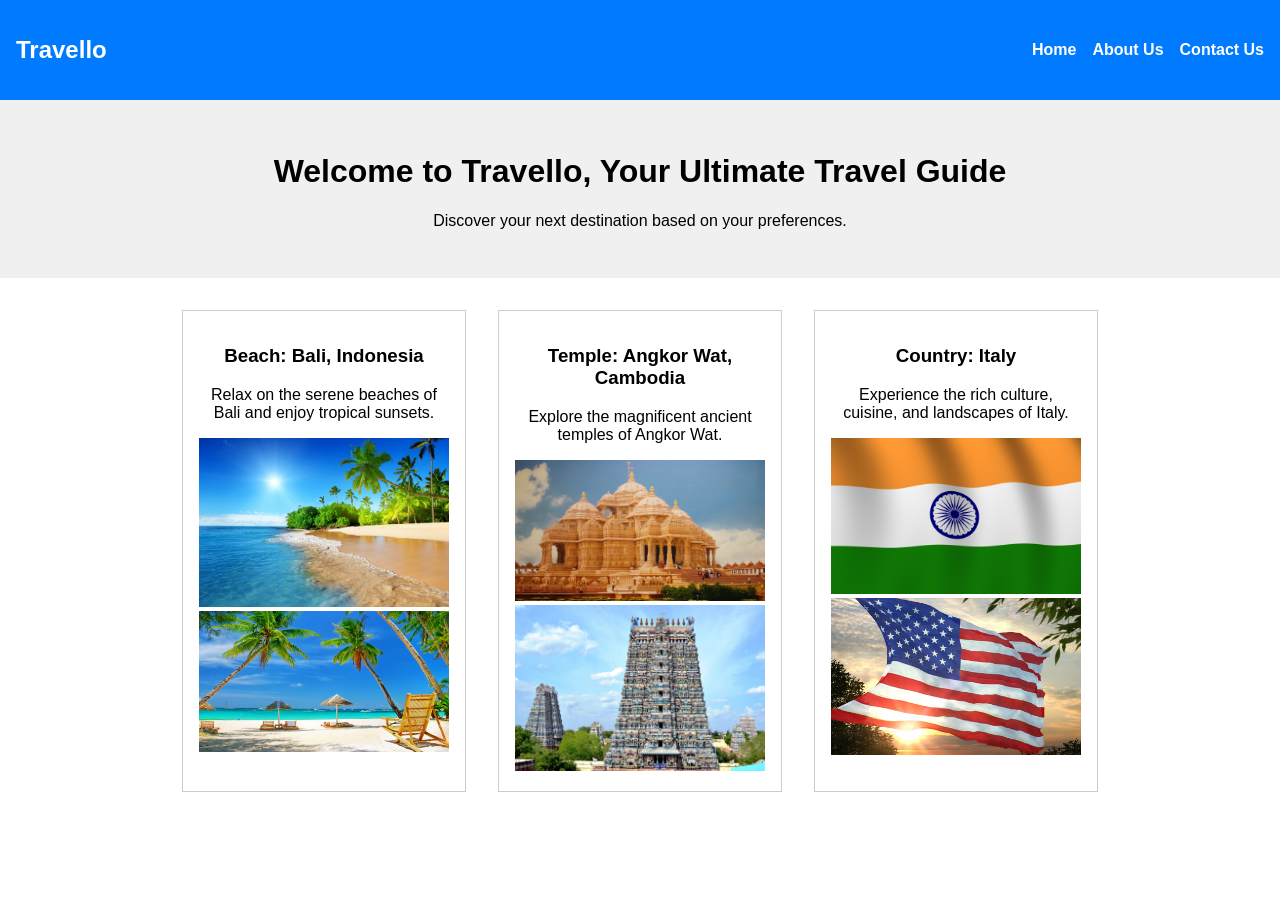
<file: index.html>
<!DOCTYPE html>
<html lang="en">
<head>
    <meta charset="UTF-8">
    <meta name="viewport" content="width=device-width, initial-scale=1.0">
    <title>Travel Recommendations</title>
    <link rel="stylesheet" href="style.css">
</head>
<body>
    <nav>
        <h1>Travello</h1>
        <ul>
            <li><a href="index.html">Home</a></li>
            <li><a href="about.html">About Us</a></li>
            <li><a href="contact.html">Contact Us</a></li>
        </ul>
    </nav>

    <header>
        <h1>Welcome to Travello, Your Ultimate Travel Guide</h1>
        <p>Discover your next destination based on your preferences.</p>
    </header>

    <section id="recommendations">
        <!-- JavaScript will populate destination recommendations here -->
    </section>

    <script src="script.js"></script>
</body>
</html>
</file>
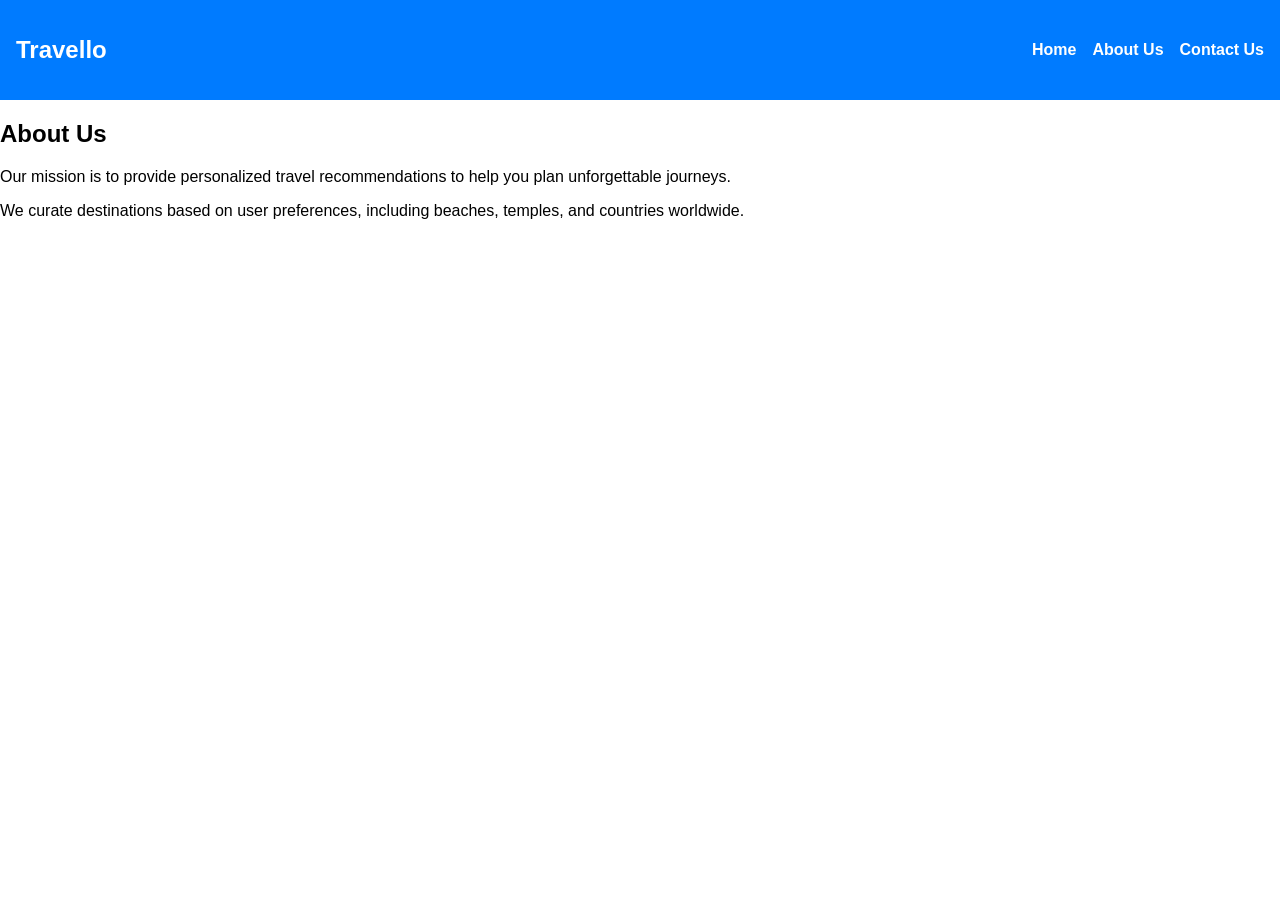
<file: about.html>
<!DOCTYPE html>
<html lang="en">
<head>
    <meta charset="UTF-8">
    <meta name="viewport" content="width=device-width, initial-scale=1.0">
    <title>About Us</title>
    <link rel="stylesheet" href="style.css">
</head>
<body>
    <nav>
        <h1>Travello</h1>
        <ul>
            <li><a href="index.html">Home</a></li>
            <li><a href="about.html">About Us</a></li>
            <li><a href="contact.html">Contact Us</a></li>
        </ul>
    </nav>

    <main>
        <h2>About Us</h2>
        <p>Our mission is to provide personalized travel recommendations to help you plan unforgettable journeys.</p>
        <p>We curate destinations based on user preferences, including beaches, temples, and countries worldwide.</p>
    </main>
</body>
</html>
</file>
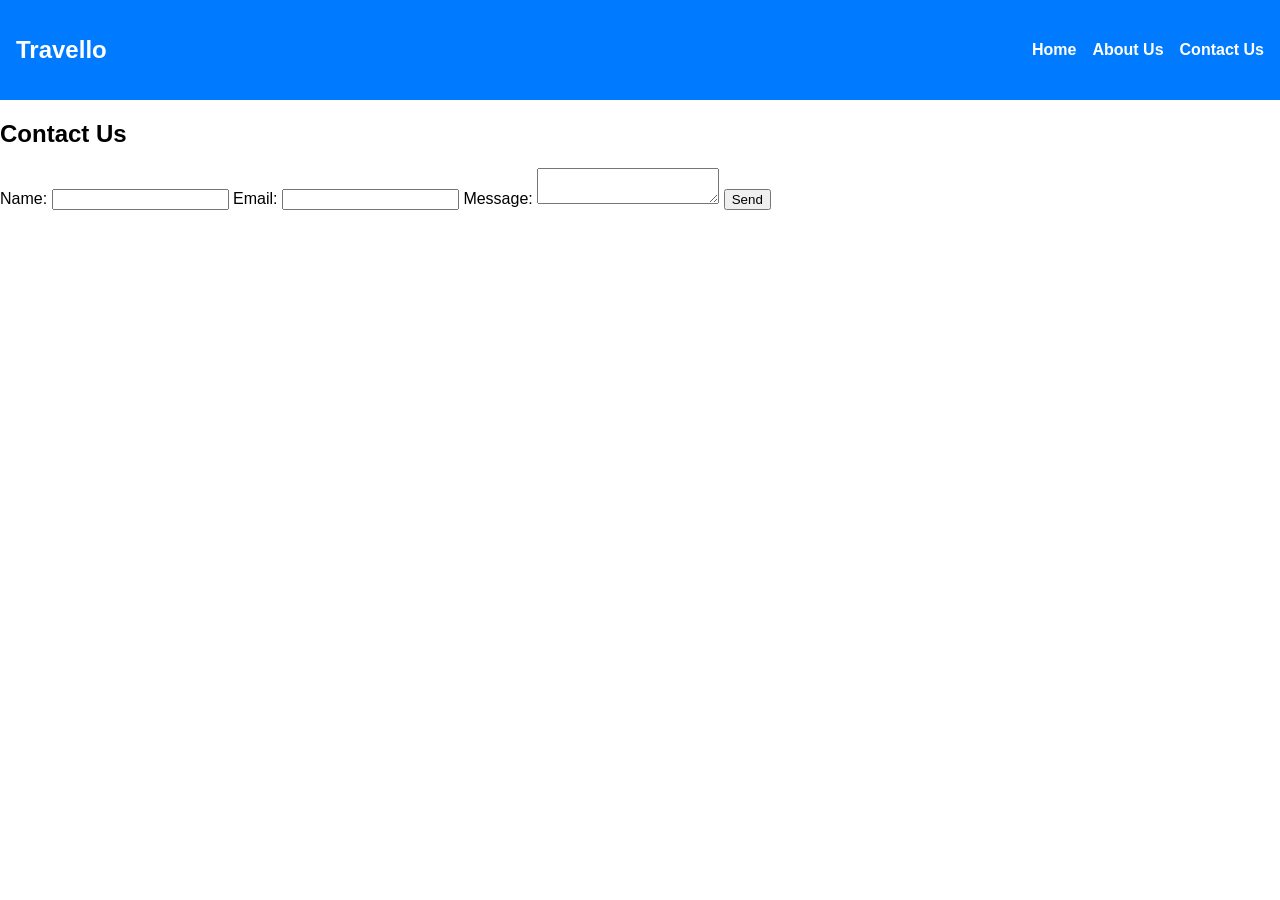
<file: contact.html>
<!DOCTYPE html>
<html lang="en">
<head>
    <meta charset="UTF-8">
    <meta name="viewport" content="width=device-width, initial-scale=1.0">
    <title>Contact Us</title>
    <link rel="stylesheet" href="style.css">
</head>
<body>
    <nav>
        <h1>Travello</h1>
        <ul>
            <li><a href="index.html">Home</a></li>
            <li><a href="about.html">About Us</a></li>
            <li><a href="contact.html">Contact Us</a></li>
        </ul>
    </nav>

    <main>
        <h2>Contact Us</h2>
        <form id="contactForm">
            <label for="name">Name:</label>
            <input type="text" id="name" required>

            <label for="email">Email:</label>
            <input type="email" id="email" required>

            <label for="message">Message:</label>
            <textarea id="message" required></textarea>

            <button type="submit">Send</button>
        </form>
    </main>

    <script>
        document.getElementById('contactForm').addEventListener('submit', function(e) {
            e.preventDefault();
            alert('Thank you! Your message has been sent.');
        });
    </script>
</body>
</html>
</file>
<file: style.css>
body {
    font-family: Arial, sans-serif;
    margin: 0;
    padding: 0;
}

nav {
    background-color: #007BFF;
    padding: 1rem;
    display: flex;
    flex-direction: row;
    justify-content: space-between;
    align-items: center;
    color: white;
}

nav ul {
    list-style-type: none;
    display: flex;
    gap: 1rem;
}

nav ul li a {
    color: white;
    text-decoration: none;
    font-weight: bold;
}

header {
    text-align: center;
    padding: 2rem;
    background-color: #f0f0f0;
}

section#recommendations {
    display: flex;
    flex-wrap: wrap;
    justify-content: center;
    gap: 2rem;
    padding: 2rem;
}

.destination-card {
    border: 1px solid #ccc;
    padding: 1rem;
    width: 250px;
    text-align: center;
}

.destination-card img {
    width: 100%;
    height: auto;
}
</file>
